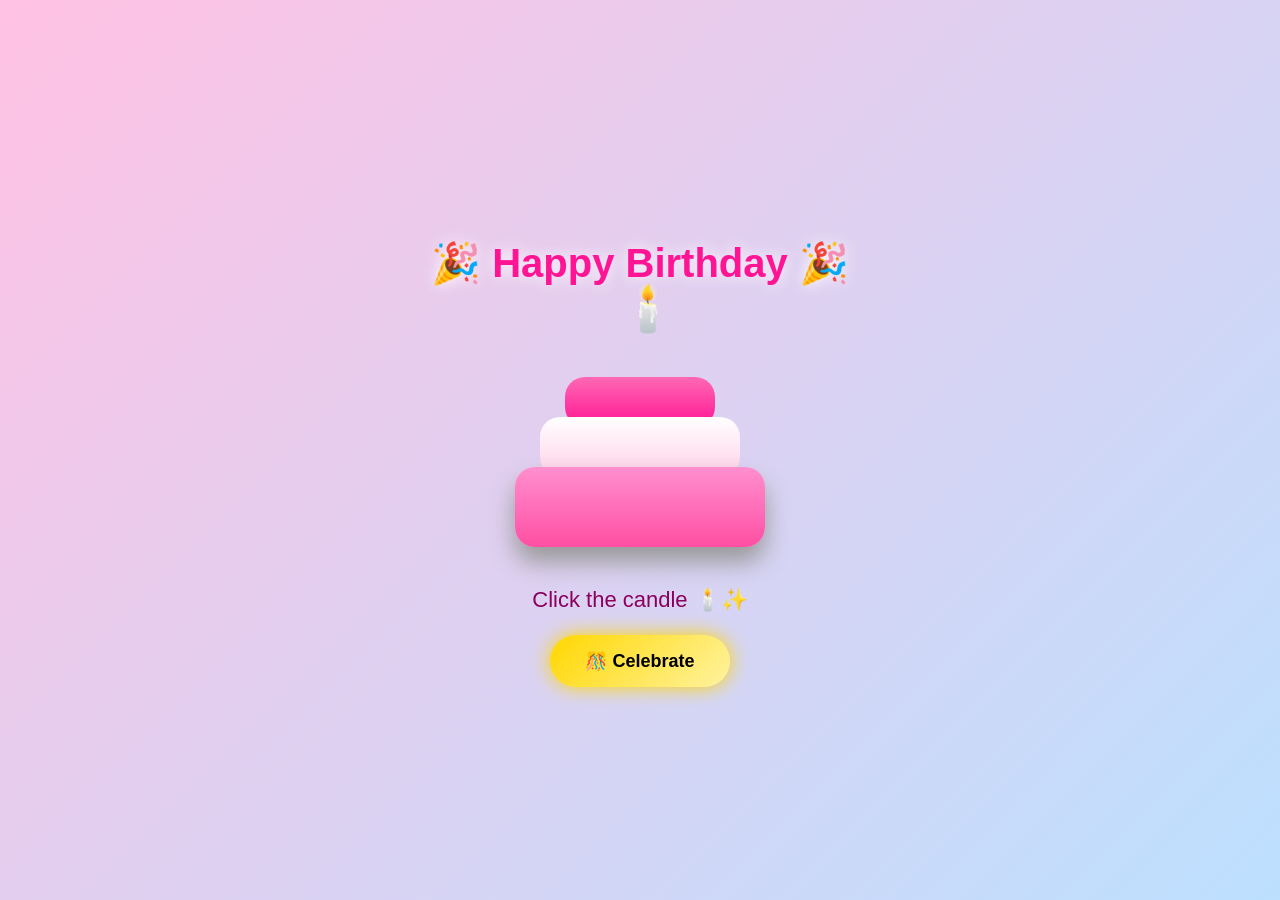
<file: cake.html>
<!DOCTYPE html>
<html>
<head>

<title>Birthday Cake Surprise 🎂</title>

<link rel="stylesheet" href="cake.css">

</head>

<body>

<div class="cake-container">

<h1>🎉 Happy Birthday 🎉</h1>

<div class="cake">

<div class="candle" onclick="lightCandle()">
🕯️
</div>

<div class="top"></div>
<div class="middle"></div>
<div class="bottom"></div>

</div>

<p id="wish">
Click the candle 🕯️✨
</p>

<button onclick="celebrate()">
🎊 Celebrate
</button>

</div>


<script src="cake.js"></script>

</body>
</html>
</file>
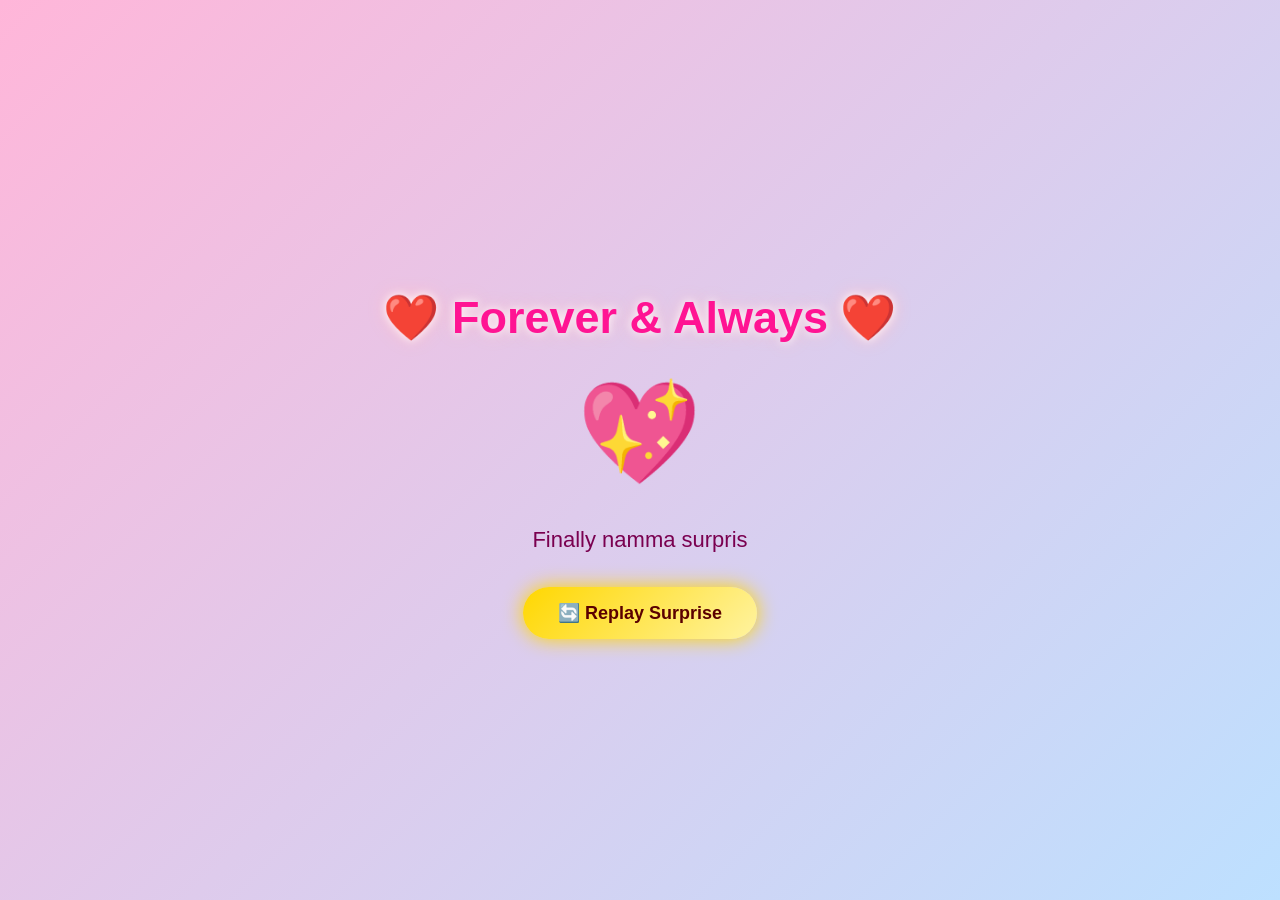
<file: ending.html>
<!DOCTYPE html>
<html>

<head>

<title>Forever Surprise ❤️</title>

<link rel="stylesheet" href="ending.css">

</head>


<body>


<div class="ending-container">

<h1>❤️ Forever & Always ❤️</h1>


<div class="heart">
💖
</div>


<p id="finalMessage"></p>


<button onclick="restart()">
🔄 Replay Surprise
</button>


</div>


<script src="ending.js"></script>


</body>

</html>
</file>
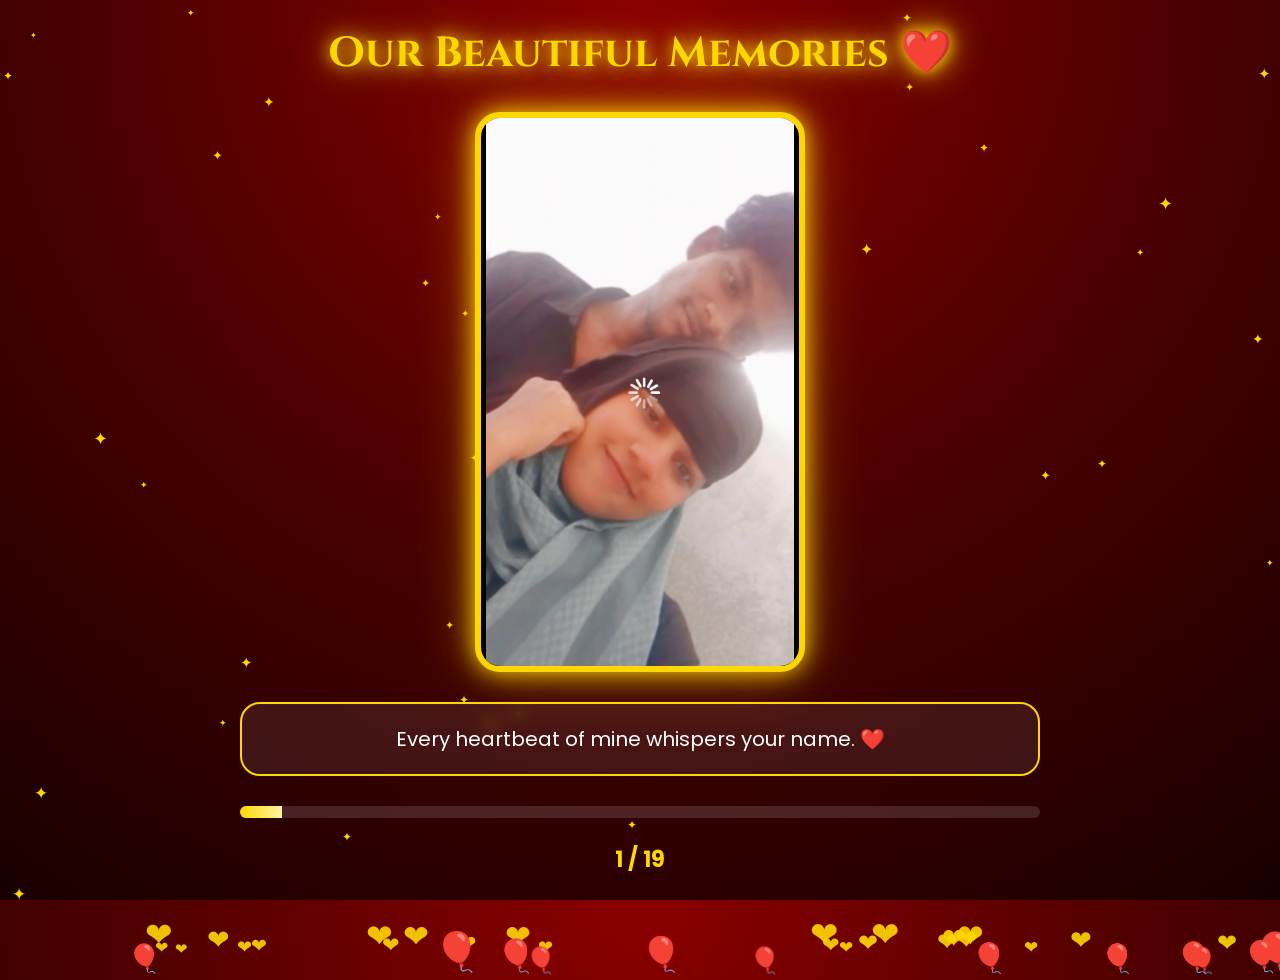
<file: gallery.html>
<!DOCTYPE html>
<html lang="en">

<head>

<meta charset="UTF-8">

<meta name="viewport" content="width=device-width, initial-scale=1.0">

<title>Our Beautiful Memories ❤️</title>

<link rel="stylesheet" href="gallery.css">

<link rel="preconnect" href="https://fonts.googleapis.com">

<link rel="preconnect" href="https://fonts.gstatic.com" crossorigin>

<link href="https://fonts.googleapis.com/css2?family=Cinzel:wght@600;700&family=Poppins:wght@300;400;500;600&display=swap" rel="stylesheet">

</head>

<body>

<div id="hearts"></div>

<div id="stars"></div>

<div id="sparkles"></div>

<div id="roses"></div>

<div id="balloons"></div>

<div class="gallery-container">

<h1 class="gallery-title">

Our Beautiful Memories ❤️

</h1>

<div class="slideshow">

<img id="photo" src="photo1.jpg" alt="Memory">

</div>

<div class="quote-box">

<p id="quote">

Every moment with you is my favorite memory ❤️

</p>

</div>

<div class="progress-container">

<div id="progress-bar"></div>

</div>

<div class="counter">

<span id="count">

1 / 19

</span>

</div>

<audio id="music" autoplay loop>

<source src="song.mp3" type="audio/mpeg">

</audio>

<script src="gallery.js"></script>

</body>

</html>
</file>
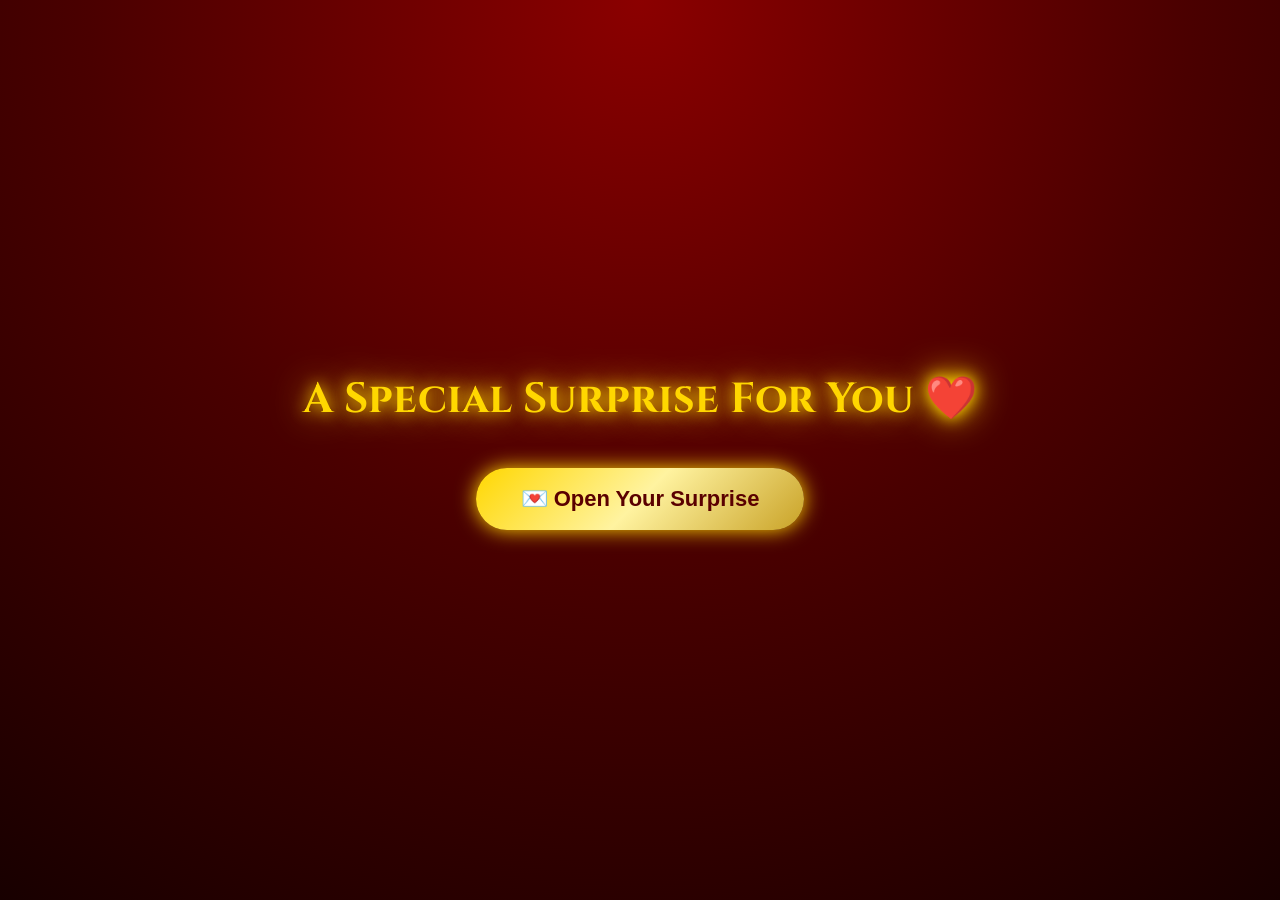
<file: surprise.html>
<!DOCTYPE html>
<html lang="en">

<head>

<meta charset="UTF-8">

<meta name="viewport" content="width=device-width, initial-scale=1.0">

<title>Open Your Surprise ❤️</title>

<link rel="stylesheet" href="surprise.css">

<link rel="preconnect" href="https://fonts.googleapis.com">

<link rel="preconnect" href="https://fonts.gstatic.com" crossorigin>

<link href="https://fonts.googleapis.com/css2?family=Cinzel:wght@700&family=Poppins:wght@300;400;500;600&display=swap" rel="stylesheet">

</head>

<body>

<div id="hearts"></div>

<div id="stars"></div>

<div id="sparkles"></div>

<div id="roses"></div>

<div id="balloons"></div>

<div class="container">

<h1 class="title">

A Special Surprise For You ❤️

</h1>

<button id="openBtn">

💌 Open Your Surprise

</button>

<div id="letter" class="hidden">

<h2>My Dear ❤️</h2>

<div id="message"></div>

</div>

</div>

<script src="surprise.js"></script>

</body>

</html>
</file>
<file: cake.css>
/* ======================================
   3D GRAND CAKE DESIGN
   ====================================== */

body{
    margin:0;
    padding:0;
    height:100vh;
    display:flex;
    justify-content:center;
    align-items:center;
    background:linear-gradient(135deg,#ffc1e3,#bde0ff);
    font-family:Arial,sans-serif;
    overflow:hidden;
}


.cake-container{
    text-align:center;
}


h1{
    color:#ff1493;
    font-size:40px;
    text-shadow:0 0 15px white;
    animation:glow 2s infinite;
}


@keyframes glow{

    50%{
        transform:scale(1.05);
    }

}


/* Cake */

.cake{
    position:relative;
    width:250px;
    height:220px;
    margin:40px auto;
}


/* Bottom layer */

.bottom{
    position:absolute;
    bottom:0;
    width:250px;
    height:80px;
    background:linear-gradient(#ff8fcf,#ff4fa3);
    border-radius:20px;
    box-shadow:0 15px 25px #999;
}


/* Middle layer */

.middle{
    position:absolute;
    bottom:70px;
    left:25px;
    width:200px;
    height:60px;
    background:linear-gradient(#fff,#ffd1e8);
    border-radius:20px;
}


/* Top layer */

.top{
    position:absolute;
    bottom:120px;
    left:50px;
    width:150px;
    height:50px;
    background:linear-gradient(#ff69b4,#ff1493);
    border-radius:20px;
}


/* Candle */

.candle{
    position:absolute;
    top:-45px;
    left:105px;
    font-size:45px;
    cursor:pointer;
    animation:candleMove 1s infinite alternate;
}


@keyframes candleMove{

    from{
        transform:translateY(0);
    }

    to{
        transform:translateY(-10px);
    }

}


/* Text */

#wish{
    font-size:22px;
    color:#8b005d;
}


button{
    padding:15px 35px;
    border:none;
    border-radius:40px;
    background:linear-gradient(135deg,#ffd700,#fff3a0);
    font-size:18px;
    font-weight:bold;
    cursor:pointer;
    box-shadow:0 0 20px gold;
}
</file>
<file: ending.css>
/* ======================================
   FINAL ENDING PAGE DESIGN ❤️✨
   ====================================== */


body{

    margin:0;
    padding:0;
    height:100vh;

    display:flex;
    justify-content:center;
    align-items:center;

    background:
    linear-gradient(135deg,#ffb6d9,#bde0ff);

    font-family:Arial,sans-serif;

    overflow:hidden;

}


.ending-container{

    text-align:center;

    padding:30px;

}


h1{

    color:#ff1493;

    font-size:45px;

    text-shadow:
    0 0 10px white,
    0 0 20px pink;

    animation:titleGlow 2s infinite;

}



@keyframes titleGlow{

    50%{

        transform:scale(1.08);

    }

}



.heart{

    font-size:100px;

    animation:heartBeat 1.5s infinite;

}



@keyframes heartBeat{

    50%{

        transform:scale(1.2);

    }

}



#finalMessage{

    max-width:600px;

    margin:30px auto;

    font-size:22px;

    line-height:1.6;

    color:#7a0050;

}



button{

    padding:15px 35px;

    border:none;

    border-radius:40px;

    background:
    linear-gradient(135deg,#ffd700,#fff3a0);

    color:#5a0000;

    font-size:18px;

    font-weight:bold;

    cursor:pointer;

    box-shadow:0 0 20px gold;

}
</file>
<file: gallery.css>
/* =====================================
   GRAND CINEMATIC GALLERY
===================================== */

*{
    margin:0;
    padding:0;
    box-sizing:border-box;
}

body{

    width:100%;
    height:100vh;

    overflow:hidden;

    font-family:'Poppins',sans-serif;

    background:
    radial-gradient(circle at top,#8B0000,#4A0000,#180000);

    display:flex;

    justify-content:center;

    align-items:center;

    position:relative;

}

.gallery-container{

    width:90%;

    max-width:1000px;

    text-align:center;

    z-index:10;

}

.gallery-title{

    color:gold;

    font-size:42px;

    margin-bottom:30px;

    font-family:'Cinzel',serif;

    text-shadow:
    0 0 15px gold,
    0 0 35px gold;

}

.slideshow{

    width:330px;

    height:560px;

    margin:auto;

    border:6px solid gold;

    border-radius:25px;

    overflow:hidden;

    background:black;

    box-shadow:
    0 0 25px gold,
    0 0 60px rgba(255,215,0,.4);

}

.slideshow img{

    width:100%;

    height:100%;

    object-fit:contain;
    oblect-position:center;
    
    transition:1s;

}

.quote-box{

    width:80%;

    margin:30px auto;

    padding:20px;

    border-radius:20px;

    background:rgba(255,255,255,.08);

    border:2px solid gold;

    color:white;

    font-size:20px;

    backdrop-filter:blur(8px);

}

.progress-container{

    width:80%;

    height:12px;

    background:#ffffff22;

    margin:25px auto;

    border-radius:20px;

    overflow:hidden;

}

#progress-bar{

    width:0%;

    height:100%;

    background:linear-gradient(to right,gold,#fff4a3);

}

.counter{

    color:gold;

    font-size:22px;

    margin-top:15px;

    font-weight:bold;

}
/* =====================================
   FLOATING PREMIUM EFFECTS
===================================== */

/* Hearts */

.heart{

    position:absolute;

    bottom:-60px;

    color:#FFD700;

    animation:heartFloat linear infinite;

    opacity:.9;

}

@keyframes heartFloat{

    from{

        transform:translateY(0) rotate(0deg);

        opacity:0;

    }

    20%{

        opacity:1;

    }

    to{

        transform:translateY(-130vh) rotate(360deg);

        opacity:0;

    }

}

/* Stars */

.star{

    position:absolute;

    top:-40px;

    color:#FFF7AE;

    text-shadow:0 0 15px gold;

    animation:starFall linear infinite;

}

@keyframes starFall{

    from{

        transform:translateY(-20px);

    }

    to{

        transform:translateY(120vh);

    }

}

/* Roses */

.rose{

    position:absolute;

    top:-60px;

    animation:roseFall linear infinite;

}

@keyframes roseFall{

    from{

        transform:translateY(-20px) rotate(0deg);

    }

    to{

        transform:translateY(120vh) rotate(360deg);

    }

}

/* Balloons */

.balloon{

    position:absolute;

    bottom:-80px;

    animation:balloonFly linear infinite;

}

@keyframes balloonFly{

    from{

        transform:translateY(0);

    }

    to{

        transform:translateY(-140vh);

    }

}

/* Sparkles */

.sparkle{

    position:absolute;

    color:gold;

    animation:sparkGlow 2s infinite alternate;

}

@keyframes sparkGlow{

    from{

        opacity:.3;

        transform:scale(.6);

    }

    to{

        opacity:1;

        transform:scale(1.4);

        text-shadow:0 0 18px gold;

    }

}

/* Photo Animation */

.slideshow img{

    animation:photoZoom 6s ease-in-out infinite;

}

@keyframes photoZoom{

    0%{

        transform:scale(1);

    }

    50%{

        transform:scale(1.06);

    }

    100%{

        transform:scale(1);

    }

}
</file>
<file: surprise.css>
/* =====================================
   GRAND SURPRISE LETTER
===================================== */

*{
    margin:0;
    padding:0;
    box-sizing:border-box;
}

body{

    width:100%;
    height:100vh;

    overflow:hidden;

    display:flex;

    justify-content:center;

    align-items:center;

    position:relative;

    font-family:'Poppins',sans-serif;

    background:
    radial-gradient(circle at top,#8B0000,#4A0000,#180000);

}

.container{

    width:90%;

    max-width:900px;

    text-align:center;

    z-index:10;

}

.title{

    color:gold;

    font-size:42px;

    margin-bottom:40px;

    font-family:'Cinzel',serif;

    text-shadow:
    0 0 15px gold,
    0 0 35px gold;

}

#openBtn{

    padding:18px 45px;

    font-size:22px;

    border:none;

    border-radius:50px;

    cursor:pointer;

    background:linear-gradient(135deg,#FFD700,#FFF3A0,#C9A227);

    color:#5A0000;

    font-weight:bold;

    box-shadow:
    0 0 20px gold;

    transition:.4s;

}

#openBtn:hover{

    transform:scale(1.08);

    box-shadow:0 0 35px gold;

}

#letter{

    margin-top:40px;

    padding:35px;

    border-radius:25px;

    border:3px solid gold;

    background:rgba(255,255,255,.08);

    backdrop-filter:blur(12px);

    color:white;

    line-height:2;

    box-shadow:
    0 0 30px rgba(255,215,0,.4);

}

.hidden{

    display:none;

}
/* =====================================
   PREMIUM FLOATING EFFECTS
===================================== */

#hearts,
#stars,
#sparkles,
#roses,
#balloons{

    position:fixed;

    top:0;
    left:0;

    width:100%;
    height:100%;

    overflow:hidden;

    pointer-events:none;

    z-index:1;

}

/* Hearts */

.heart{

    position:absolute;

    bottom:-60px;

    color:#FFD700;

    animation:heartFloat linear infinite;

}

@keyframes heartFloat{

    0%{

        transform:translateY(0) rotate(0deg);

        opacity:0;

    }

    20%{

        opacity:1;

    }

    100%{

        transform:translateY(-120vh) rotate(360deg);

        opacity:0;

    }

}

/* Stars */

.star{

    position:absolute;

    top:-40px;

    color:#FFF5A8;

    text-shadow:0 0 15px gold;

    animation:starFall linear infinite;

}

@keyframes starFall{

    from{

        transform:translateY(-20px);

    }

    to{

        transform:translateY(120vh);

    }

}

/* Roses */

.rose{

    position:absolute;

    top:-60px;

    animation:roseFall linear infinite;

}

@keyframes roseFall{

    from{

        transform:translateY(-20px) rotate(0deg);

    }

    to{

        transform:translateY(120vh) rotate(360deg);

    }

}

/* Balloons */

.balloon{

    position:absolute;

    bottom:-80px;

    animation:balloonFly linear infinite;

}

@keyframes balloonFly{

    from{

        transform:translateY(0);

    }

    to{

        transform:translateY(-140vh);

    }

}

/* Sparkles */

.sparkle{

    position:absolute;

    color:gold;

    animation:sparkGlow 2s infinite alternate;

}

@keyframes sparkGlow{

    from{

        opacity:.3;

        transform:scale(.7);

    }

    to{

        opacity:1;

        transform:scale(1.4);

        text-shadow:0 0 18px gold;

    }

}

/* Letter Animation */

#letter{

    animation:fadeLetter 1.5s ease;

}

@keyframes fadeLetter{

    from{

        opacity:0;

        transform:translateY(50px);

    }

    to{

        opacity:1;

        transform:translateY(0);

    }

}
</file>
